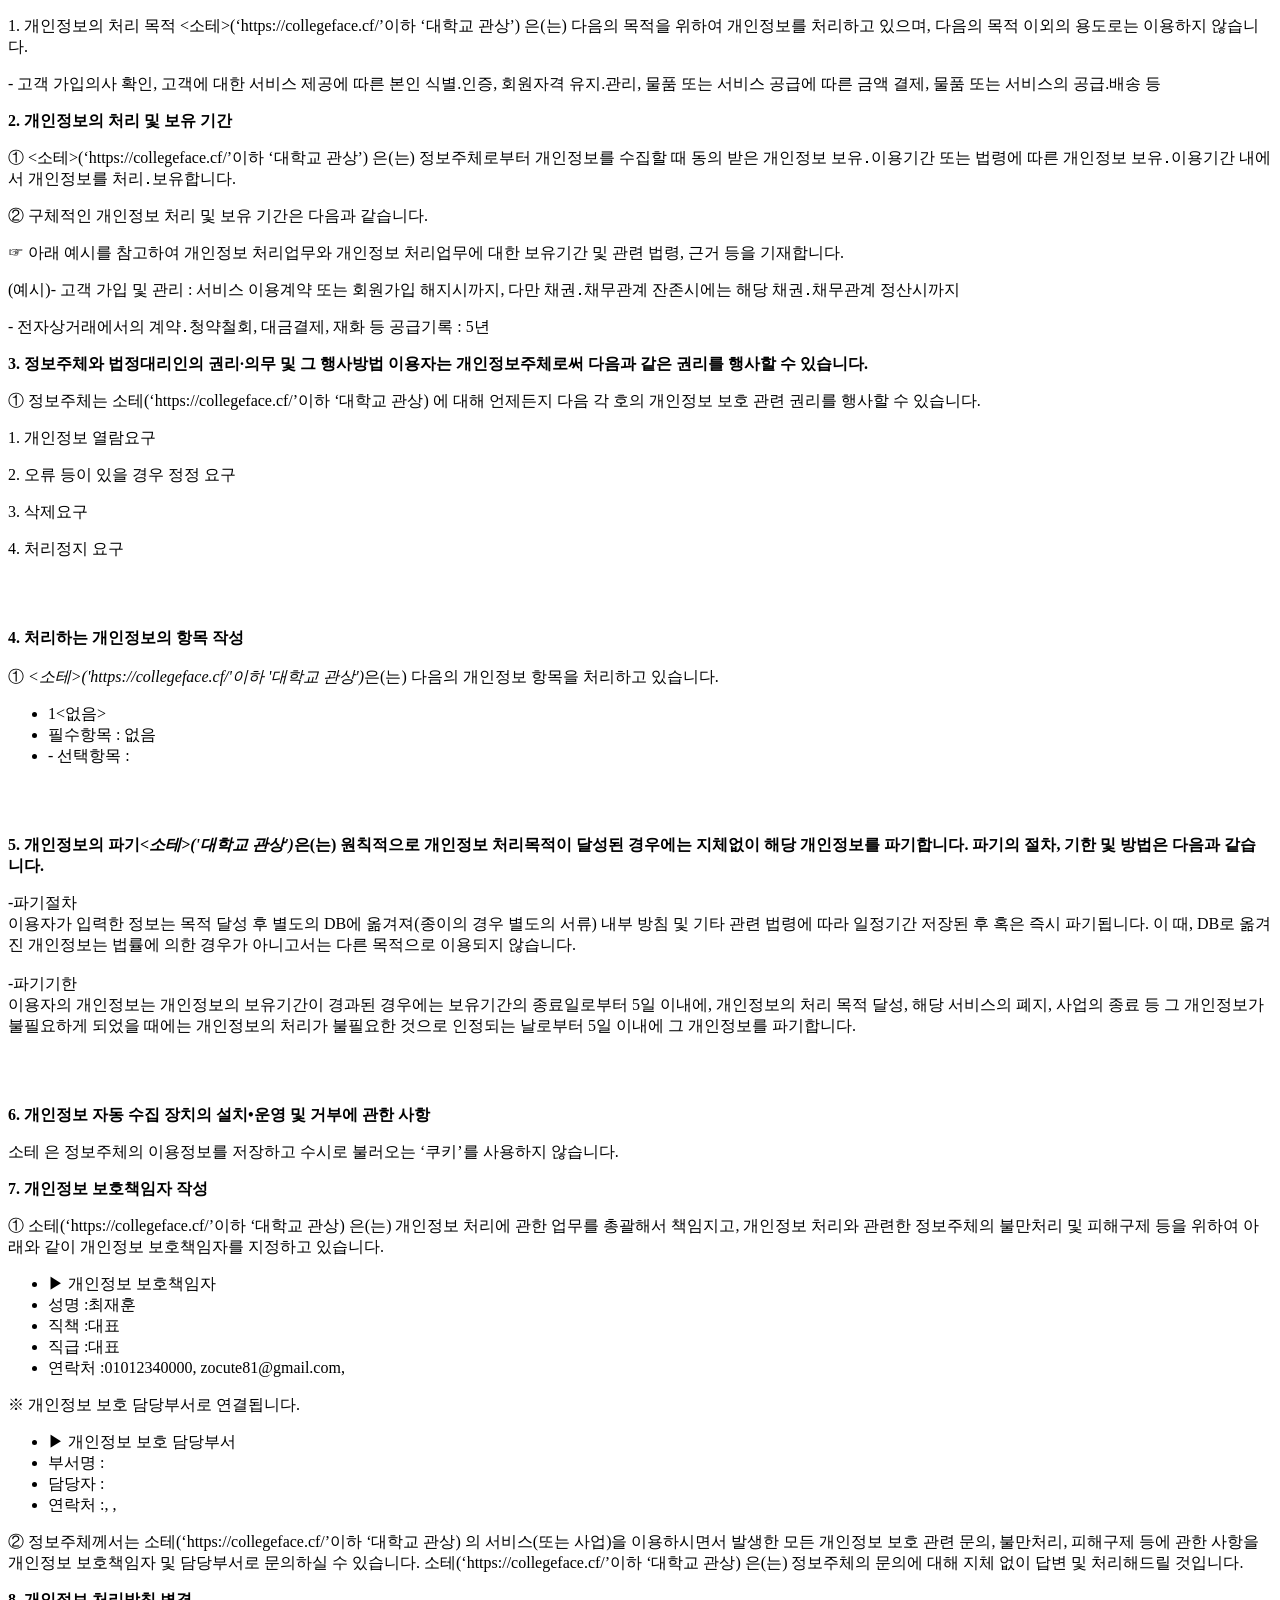
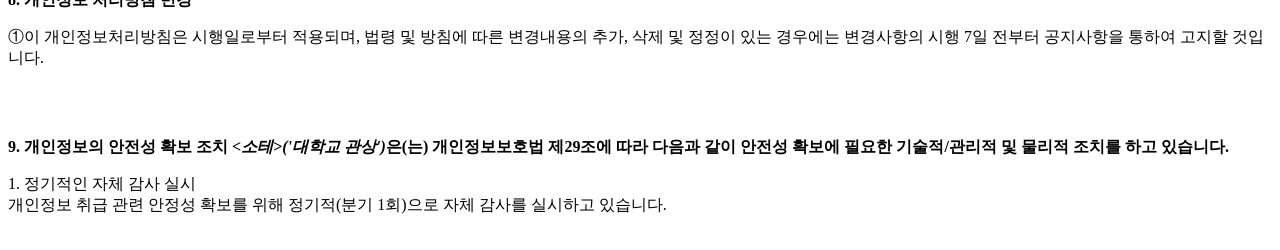
<file: privacy.html>
<!DOCTYPE html PUBLIC "-//W3C//DTD XHTML 1.0 Transitional//EN" "http://www.w3.org/TR/xhtml1/DTD/xhtml1-transitional.dtd">
<html xmlns="http://www.w3.org/1999/xhtml" xml:lang="ko" lang="ko">
<head>
<meta http-equiv="Content-Type" content="text/html; charset=UTF-8">


<title>개인정보처리방침</title>
</head>
<body>
	<p><p class='sub_p mgt10'><span class='colorLightBlue'>1. 개인정보의 처리 목적</span> <소테>(‘https://collegeface.cf/’이하 ‘대학교 관상’) 은(는) 다음의 목적을 위하여 개인정보를 처리하고 있으며, 다음의 목적 이외의 용도로는 이용하지 않습니다.</p><p class='sub_p'> - 고객 가입의사 확인, 고객에 대한 서비스 제공에 따른 본인 식별.인증, 회원자격 유지.관리, 물품 또는 서비스 공급에 따른 금액 결제, 물품 또는 서비스의 공급.배송 등</p><p class='sub_p mgt30'><strong>2. 개인정보의 처리 및 보유 기간</strong></p><p class='sub_p mgt10'>① <소테>(‘https://collegeface.cf/’이하 ‘대학교 관상’) 은(는) 정보주체로부터 개인정보를 수집할 때 동의 받은 개인정보 보유․이용기간 또는 법령에 따른 개인정보 보유․이용기간 내에서 개인정보를 처리․보유합니다.</p><p class='sub_p mgt10'>② 구체적인 개인정보 처리 및 보유 기간은 다음과 같습니다.</p><p class='sub_p'>☞ 아래 예시를 참고하여 개인정보 처리업무와  개인정보 처리업무에 대한 보유기간 및 관련 법령, 근거 등을 기재합니다.</p><p class='sub_p'>(예시)- 고객 가입 및 관리 : 서비스 이용계약 또는 회원가입 해지시까지, 다만 채권․채무관계 잔존시에는 해당 채권․채무관계 정산시까지</p><p class='sub_p'>- 전자상거래에서의 계약․청약철회, 대금결제, 재화 등 공급기록 : 5년 </p>

<p class="lh6 bs4"><strong>3. 정보주체와 법정대리인의 권리·의무 및 그 행사방법 이용자는 개인정보주체로써 다음과 같은 권리를 행사할 수 있습니다.</strong></p><p class="ls2">① 정보주체는 소테(‘https://collegeface.cf/’이하 ‘대학교 관상) 에 대해 언제든지 다음 각 호의 개인정보 보호 관련 권리를 행사할 수 있습니다.</p><p class='sub_p'>1. 개인정보 열람요구</p><p class='sub_p'> 2. 오류 등이 있을 경우 정정 요구</p><p class='sub_p'> 3. 삭제요구</p><p class='sub_p'> 4. 처리정지 요구</p></br></br><p class='lh6 bs4'><strong>4. 처리하는 개인정보의 항목 작성 </strong></br></br> ① <em class="emphasis"><소테>('https://collegeface.cf/'이하  '대학교 관상')</em>은(는) 다음의 개인정보 항목을 처리하고 있습니다.</p><ul class='list_indent2 mgt10'><li class='tt'>1<없음></li><li>필수항목 : 없음</li><li>- 선택항목 : </li></ul></br></br><p class='lh6 bs4'><strong>5. 개인정보의 파기<em class="emphasis"><소테>('대학교 관상')</em>은(는) 원칙적으로 개인정보 처리목적이 달성된 경우에는 지체없이 해당 개인정보를 파기합니다. 파기의 절차, 기한 및 방법은 다음과 같습니다.</strong></p><p class='ls2'>-파기절차</br>이용자가 입력한 정보는 목적 달성 후 별도의 DB에 옮겨져(종이의 경우 별도의 서류) 내부 방침 및 기타 관련 법령에 따라 일정기간 저장된 후 혹은 즉시 파기됩니다. 이 때, DB로 옮겨진 개인정보는 법률에 의한 경우가 아니고서는 다른 목적으로 이용되지 않습니다.</br></br>-파기기한</br>이용자의 개인정보는 개인정보의 보유기간이 경과된 경우에는 보유기간의 종료일로부터 5일 이내에, 개인정보의 처리 목적 달성, 해당 서비스의 폐지, 사업의 종료 등 그 개인정보가 불필요하게 되었을 때에는 개인정보의 처리가 불필요한 것으로 인정되는 날로부터 5일 이내에 그 개인정보를 파기합니다.</p><p class='sub_p mgt10'></p></br></br><p class="lh6 bs4"><strong>6. 개인정보 자동 수집 장치의 설치•운영 및 거부에 관한 사항</strong></p><p class="ls2">소테 은 정보주체의 이용정보를 저장하고 수시로 불러오는 ‘쿠키’를 사용하지 않습니다.<p class='sub_p mgt30'><strong>7. 개인정보 보호책임자 작성 </strong></p><p class='sub_p mgt10'> ①  <span class='colorLightBlue'>소테(‘https://collegeface.cf/’이하 ‘대학교 관상)</span> 은(는) 개인정보 처리에 관한 업무를 총괄해서 책임지고, 개인정보 처리와 관련한 정보주체의 불만처리 및 피해구제 등을 위하여 아래와 같이 개인정보 보호책임자를 지정하고 있습니다.</p><ul class='list_indent2 mgt10'><li class='tt'>▶ 개인정보 보호책임자 </li><li>성명 :최재훈</li><li>직책 :대표</li><li>직급 :대표</li><li>연락처 :01012340000, zocute81@gmail.com, </li></ul><p class='sub_p'>※ 개인정보 보호 담당부서로 연결됩니다.<p/> <ul class='list_indent2 mgt10'><li class='tt'>▶ 개인정보 보호 담당부서</li><li>부서명 :</li><li>담당자 :</li><li>연락처 :, , </li></ul><p class='sub_p'>② 정보주체께서는 소테(‘https://collegeface.cf/’이하 ‘대학교 관상) 의 서비스(또는 사업)을 이용하시면서 발생한 모든 개인정보 보호 관련 문의, 불만처리, 피해구제 등에 관한 사항을 개인정보 보호책임자 및 담당부서로 문의하실 수 있습니다. 소테(‘https://collegeface.cf/’이하 ‘대학교 관상) 은(는) 정보주체의 문의에 대해 지체 없이 답변 및 처리해드릴 것입니다.</p><p class='sub_p mgt30'><strong>8. 개인정보 처리방침 변경 </strong></p><p class='sub_p mgt10'>①이 개인정보처리방침은 시행일로부터 적용되며, 법령 및 방침에 따른 변경내용의 추가, 삭제 및 정정이 있는 경우에는 변경사항의 시행 7일 전부터 공지사항을 통하여 고지할 것입니다.</p></br></br><p class='lh6 bs4'><strong>9. 개인정보의 안전성 확보 조치 <em class="emphasis"><소테>('대학교 관상')</em>은(는) 개인정보보호법 제29조에 따라 다음과 같이 안전성 확보에 필요한 기술적/관리적 및 물리적 조치를 하고 있습니다.</strong></p><p class='sub_p mgt10'>1. 정기적인 자체 감사 실시</br> 개인정보 취급 관련 안정성 확보를 위해 정기적(분기 1회)으로 자체 감사를 실시하고 있습니다.</br></br></p></p>
</body>
</html>
</file>
